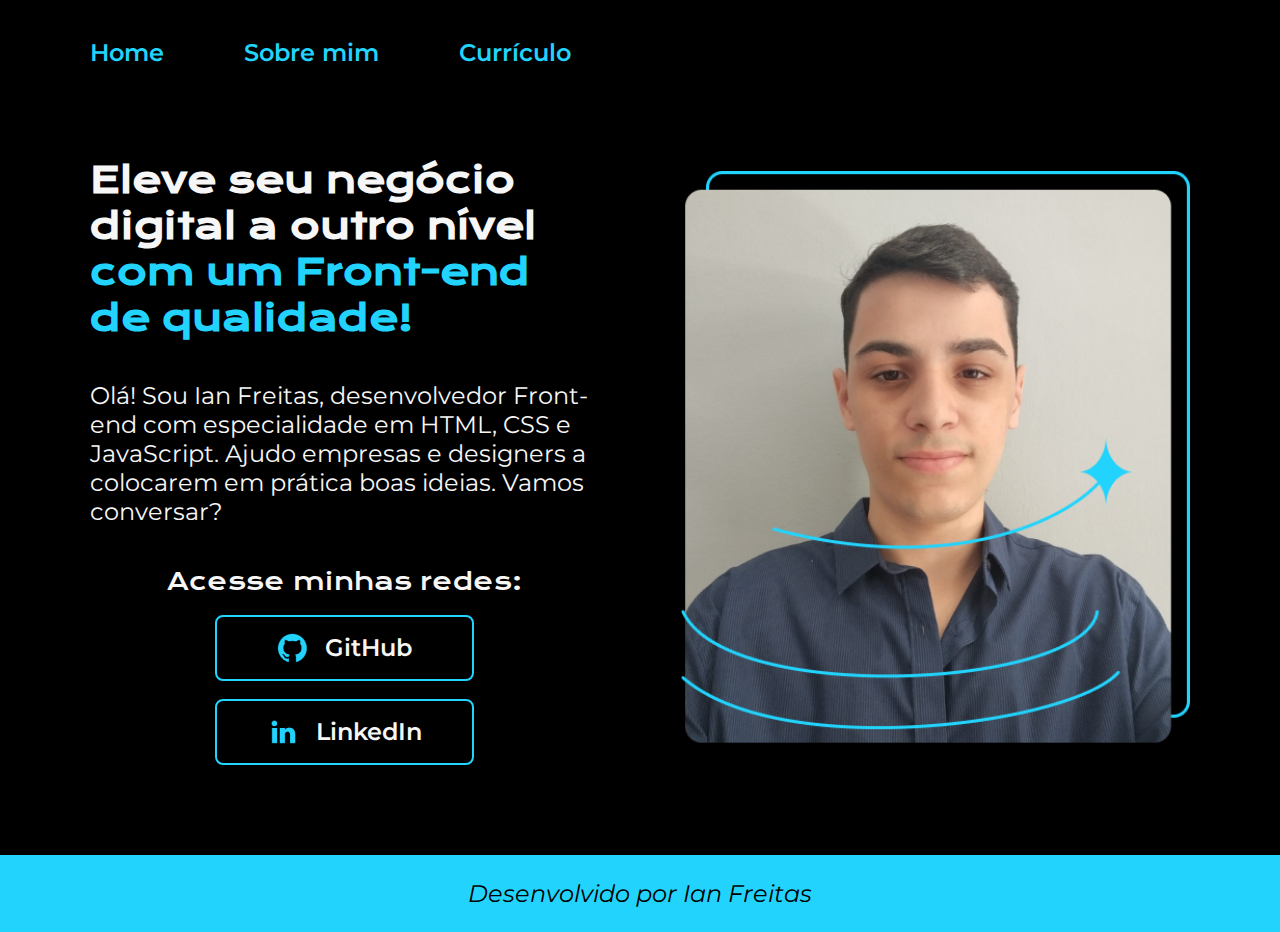
<file: index.html>
<!DOCTYPE html>
<html lang="pt-BR">
<head>
    <meta charset="UTF-8">
    <meta http-equiv="X-UA-Compatible" content="IE=edge">
    <meta name="viewport" content="width=device-width, initial-scale=1.0">
    <title>Portfólio Ian Freitas</title>
    <link rel="stylesheet" href="src/css/reset.css">
    <link rel="stylesheet" href="src/css/style.css">
</head>
<body>
    <header class="cabecalho">
        <nav class="cabecalho__menu">
            <a class="cabecalho__menu__link" href="index.html">Home</a>
            <a class="cabecalho__menu__link" href="about.html">Sobre mim</a>
            <a class="cabecalho__menu__link" href="curriculo.html">Currículo</a>
        </nav>
    </header>
    <main class="apresentacao">
        <section class="apresentacao__conteudo">
            <h1 class="apresentacao__conteudo__titulo">Eleve seu negócio digital a outro nível <strong class="titulo-destaque">com um Front-end de qualidade!</strong> </h1>
            <p class="apresentacao__conteudo__paragrafo">Olá! Sou Ian Freitas, desenvolvedor Front-end com especialidade em HTML, CSS e JavaScript. Ajudo empresas e designers a colocarem em prática boas ideias. Vamos conversar?</p>
            <div class="apresentacao__botoes">
                <h2 class="botoes__titulo">Acesse minhas redes:</h2>
                <a class="apresentacao__botoes__link" href="https://github.com/IanSFreitas" target="_blank">
                    <img src="src/images/github.png" alt="ícone github">GitHub
                </a>
                <a class="apresentacao__botoes__link" href="https://www.linkedin.com/in/ian-da-silva-de-freitas-3b53a7230/" target="_blank">
                    <img src="src/images/linkedin.png" alt="ícone linkedin">LinkedIn
                </a>
            </div>
        </section>
        <img class="apresentacao__imagem" src="src/images/Foto perfil figma.png" alt="Foto de Ian Freitas">
    </main>
    <footer class="rodape">Desenvolvido por Ian Freitas</footer>
</body>
</html>
</file>
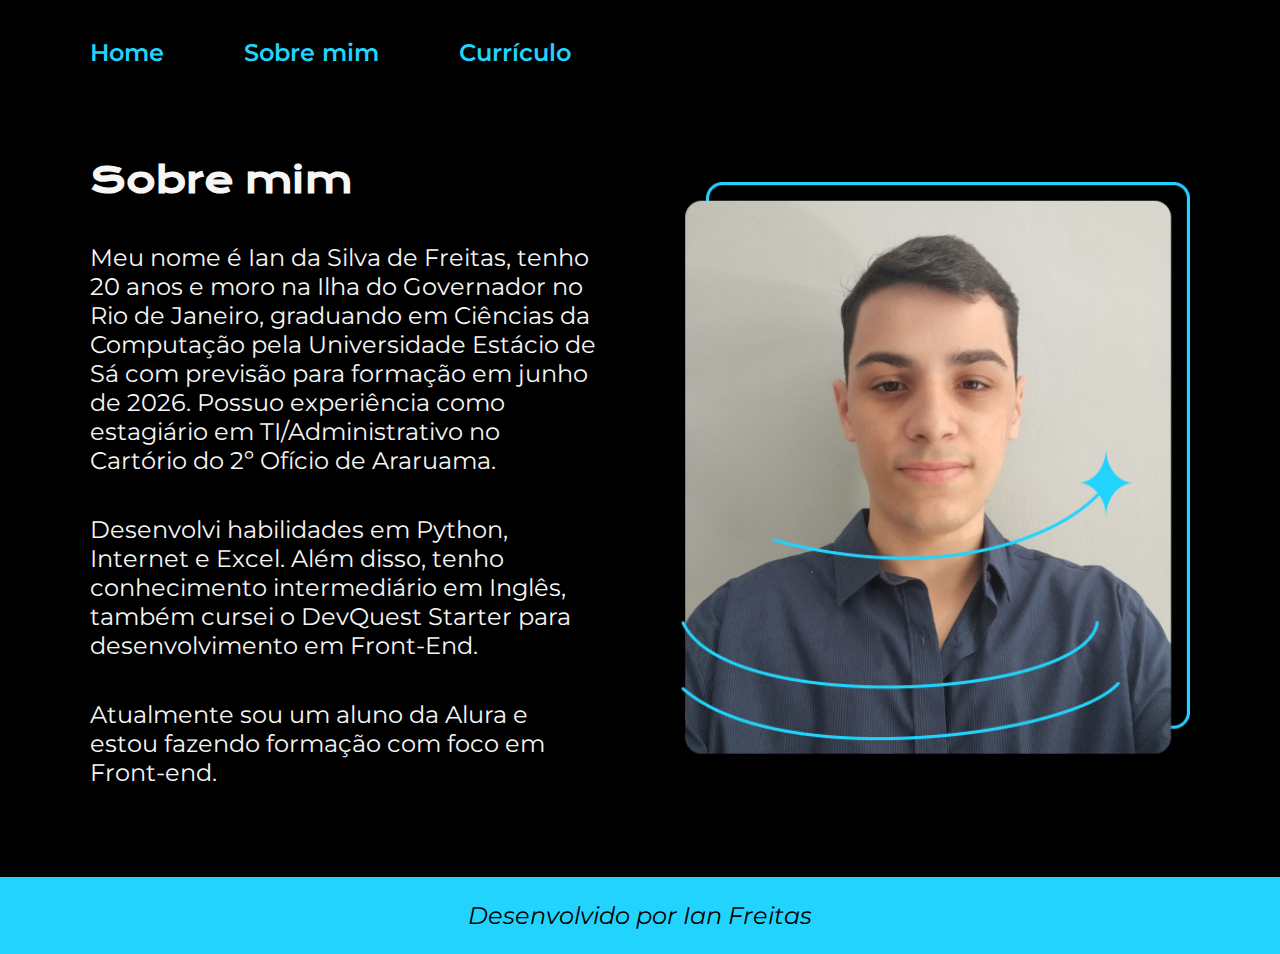
<file: about.html>
<!DOCTYPE html>
<html lang="en">
<head>
    <meta charset="UTF-8">
    <meta http-equiv="X-UA-Compatible" content="IE=edge">
    <meta name="viewport" content="width=device-width, initial-scale=1.0">
    <title>Sobre Mim</title>
    <link rel="stylesheet" href="src/css/reset.css">
    <link rel="stylesheet" href="src/css/style.css">
</head>
<body>
    <header class="cabecalho">
        <nav class="cabecalho__menu">
            <a class="cabecalho__menu__link" href="index.html">Home</a>
            <a class="cabecalho__menu__link" href="about.html">Sobre mim</a>
            <a class="cabecalho__menu__link" href="curriculo.html">Currículo</a>
        </nav>
    </header>
    <main class="apresentacao">
        <section class="apresentacao__conteudo">
            <h1 class="apresentacao__conteudo__titulo">Sobre mim</h1>
            <p class="apresentacao__conteudo__paragrafo">Meu nome é Ian da Silva de Freitas, tenho 20 anos e moro na Ilha do Governador no Rio de Janeiro, graduando em Ciências da Computação pela Universidade Estácio de Sá com previsão para formação em junho de 2026. Possuo experiência como estagiário em TI/Administrativo no Cartório do 2º Ofício de Araruama.</p>
            <p class="apresentacao__conteudo__paragrafo">Desenvolvi habilidades em Python, Internet e Excel. Além disso, tenho conhecimento intermediário em Inglês, também cursei o DevQuest Starter para desenvolvimento em Front-End.</p>
            <p class="apresentacao__conteudo__paragrafo">Atualmente sou um aluno da Alura e estou fazendo formação com foco em Front-end.</p>
        </section>
        <img class="apresentacao__imagem" src="src/images/Foto perfil figma.png" alt="Foto de Ian Freitas">
    </main>
    <footer class="rodape">Desenvolvido por Ian Freitas</footer>
</body>
</html>
</file>
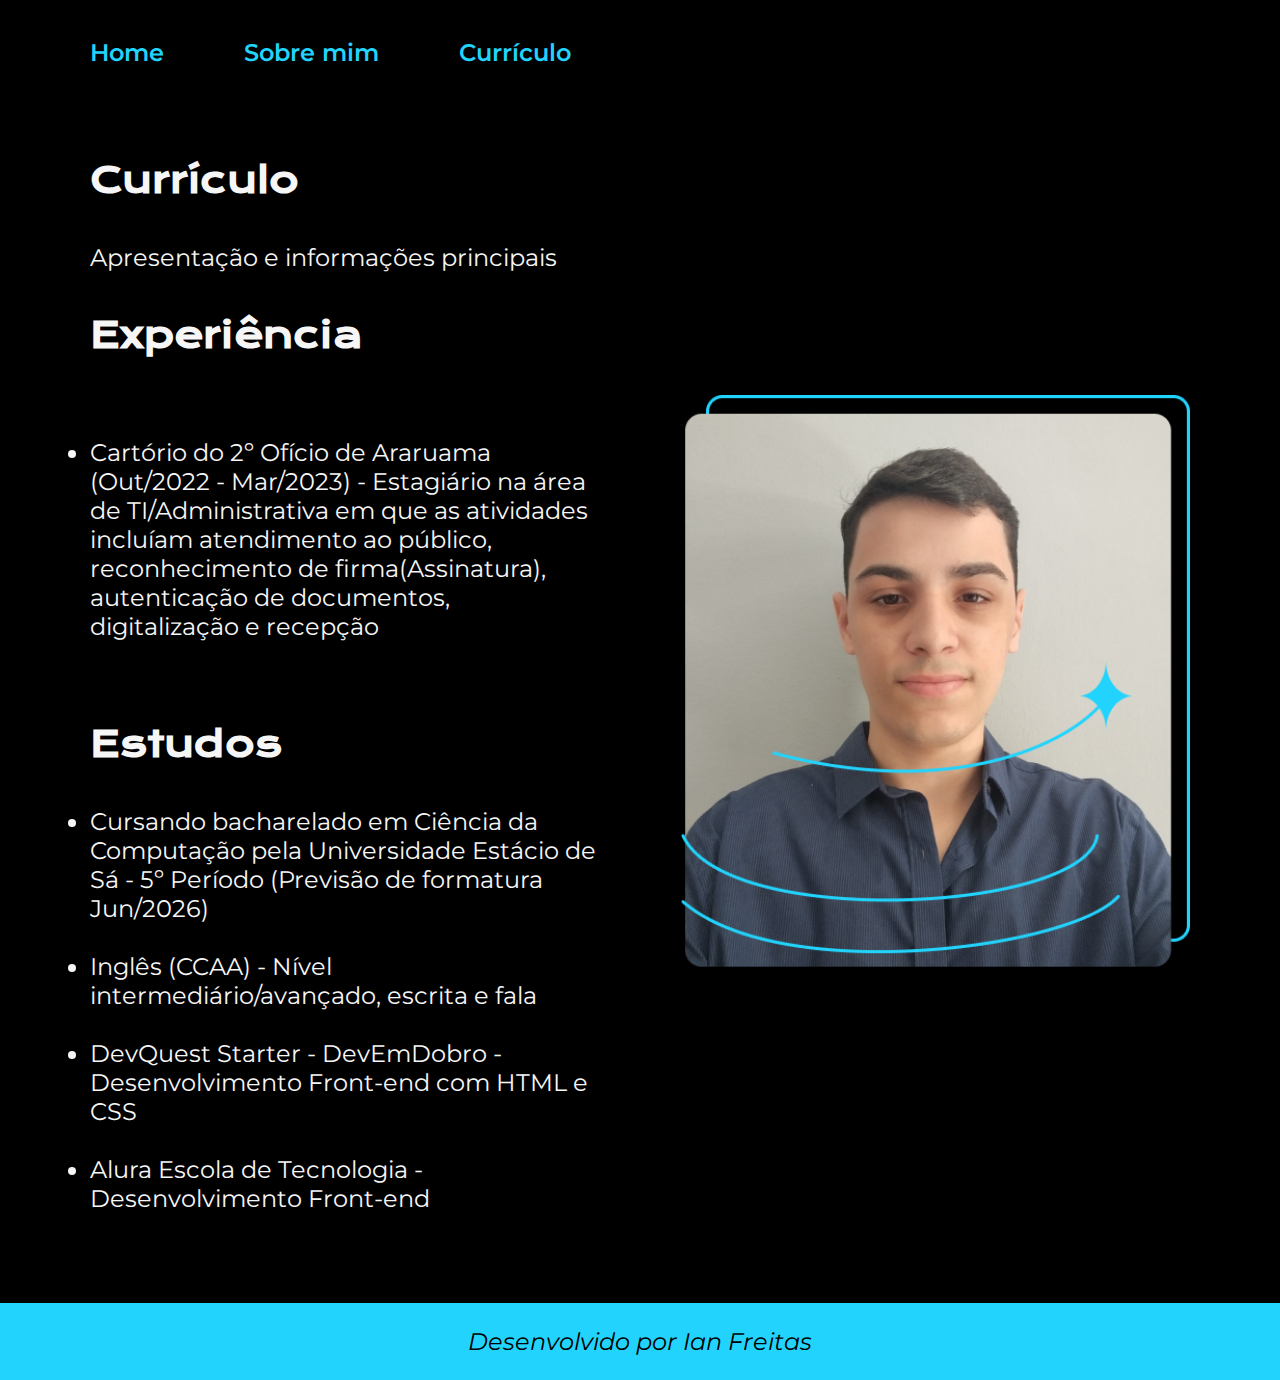
<file: curriculo.html>
<!DOCTYPE html>
<html lang="en">
<head>
    <meta charset="UTF-8">
    <meta name="viewport" content="width=device-width, initial-scale=1.0">
    <title>Currículo</title>
    <link rel="stylesheet" href="src/css/reset.css">
    <link rel="stylesheet" href="src/css/style.css">
</head>
<body>
    <header class="cabecalho">
        <nav class="cabecalho__menu">
            <a class="cabecalho__menu__link" href="index.html">Home</a>
            <a class="cabecalho__menu__link" href="about.html">Sobre mim</a>
            <a class="cabecalho__menu__link" href="curriculo.html">Currículo</a>
        </nav>
    </header>    
    <main class="apresentacao">
        <section class="apresentacao__conteudo">
            <h1 class="apresentacao__conteudo__titulo">Currículo</h1>
            <p class="apresentacao__conteudo__paragrafo">
                Apresentação e informações principais
            </p>
            <h2 class="apresentacao__conteudo__titulo">Experiência</h2>
            <p class="apresentacao__conteudo__paragrafo">
            <ul class="apresentacao__conteudo__paragrafo">
                <li>Cartório do 2º Ofício de Araruama (Out/2022 - Mar/2023) - Estagiário na área de TI/Administrativa em que as atividades incluíam atendimento ao público, reconhecimento de firma(Assinatura), autenticação de documentos, digitalização e recepção</li>
            </ul>
            </p>
            <h2 class="apresentacao__conteudo__titulo">Estudos</h2>
            <div class="apresentacao__conteudo__paragrafo">
            <ul class="apresentacao__conteudo__paragrafo">
                <li class="item-lista">Cursando bacharelado em Ciência da Computação pela Universidade Estácio de Sá - 5º Período (Previsão de formatura Jun/2026)</li>
                <br>
                <li class="item-lista">Inglês (CCAA) - Nível intermediário/avançado, escrita e fala</li>
                <br>
                <li class="item-lista">DevQuest Starter - DevEmDobro - Desenvolvimento Front-end com HTML e CSS</li>
                <br>
                <li class="item-lista">Alura Escola de Tecnologia - Desenvolvimento Front-end</li>
            </ul>
            </div>    
        </section>
        <img class="apresentacao__imagem" src="src/images/Foto perfil figma.png" alt="Foto de Ian Freitas">
    </main> 
    <footer class="rodape">Desenvolvido por Ian Freitas</footer>
</body>
</html>
</file>
<file: src/css/style.css>
@import url('https://fonts.googleapis.com/css2?family=Krona+One&family=Montserrat:ital,wght@0,100..900;1,100..900&display=swap');

:root {
    --cor-primaria: #000000;
    --cor-secundaria: #F6F6F6;
    --cor-terciaria: #22D4FD;
    --cor-hover: #272727ad;
    --cor-sombra: #22d5fd79;

    --font-primaria: "Krona One", sans-serif;
    --font-secundaria: "Montserrat", sans-serif;
}

body {
    box-sizing: border-box;
    background-color: var(--cor-primaria);
    color: var(--cor-secundaria);
}

.cabecalho {
    padding: 3% 0 0 7%;
}

.cabecalho__menu {
    display: flex;
    gap: 80px;
}

.cabecalho__menu__link {
    font-family: var(--font-secundaria);
    font-size: 1.5rem;
    font-weight: 600;
    text-decoration: none;
    color: var(--cor-terciaria);
}

.cabecalho__menu__link:hover {
    text-shadow: 0px 0px 10px var(--cor-sombra);
}

.titulo-destaque {
    color: var(--cor-terciaria);
}

.apresentacao {
    margin: 5%;
    padding: 2%;
    display: flex;
    align-items: center;
    justify-content: space-between;
    gap: 82px;
}

.apresentacao__conteudo {
    width: 50%;
    display: flex;
    flex-direction: column;
    gap: 40px;
}

.apresentacao__conteudo__titulo {
    font-size: 2.25rem;
    font-family: var(--font-primaria);
}

.apresentacao__conteudo__paragrafo {
    font-size: 1.5rem;
    font-family: var(--font-secundaria);
}

.botoes__titulo {
    font-size: 1.5rem;
    font-family: var(--font-primaria);
    font-weight: 120;
}

.apresentacao__botoes {
    display: flex;
    justify-content: space-between;
    flex-direction: column;
    align-items: center;
    gap: 18px;
}

.apresentacao__botoes__link {
    display: flex;
    justify-content: center;
    border: 2px solid var(--cor-terciaria);
    border-radius: 8px;
    width: 50%;
    padding: 15px 0;
    align-items: center;
    text-align: center;
    text-decoration: none; 
    color: var(--cor-secundaria);
    font-size: 1.5rem;
    font-family: var(--font-secundaria);
    font-weight: 600;
    gap: 16px;
}

.apresentacao__botoes__link:hover {
    background-color: var(--cor-hover);
    box-shadow: 0px 0px 10px var(--cor-sombra);
}

.apresentacao__imagem {
    width: 50%;
}

.rodape {
    padding: 24px;
    color: var(--cor-primaria);
    background-color: var(--cor-terciaria);
    text-align: center;
    font-family: var(--font-secundaria);
    font-size: 1.5rem;
    font-weight: 400;
    font-style: italic;
}

.item-list{
    display: flex;
    gap: 10px;
}

@media (max-width: 1200px) {
    .cabecalho {
        padding: 10%;
    }

    .cabecalho__menu {
        justify-content: center;
        gap: 52px;
    }

    .apresentacao {
        flex-direction: column-reverse;
        padding: 5%;
    }

    .apresentacao__conteudo {
        width: auto;
    }

    .apresentacao__imagem {
        width: 60%;
    }
}
</file>
